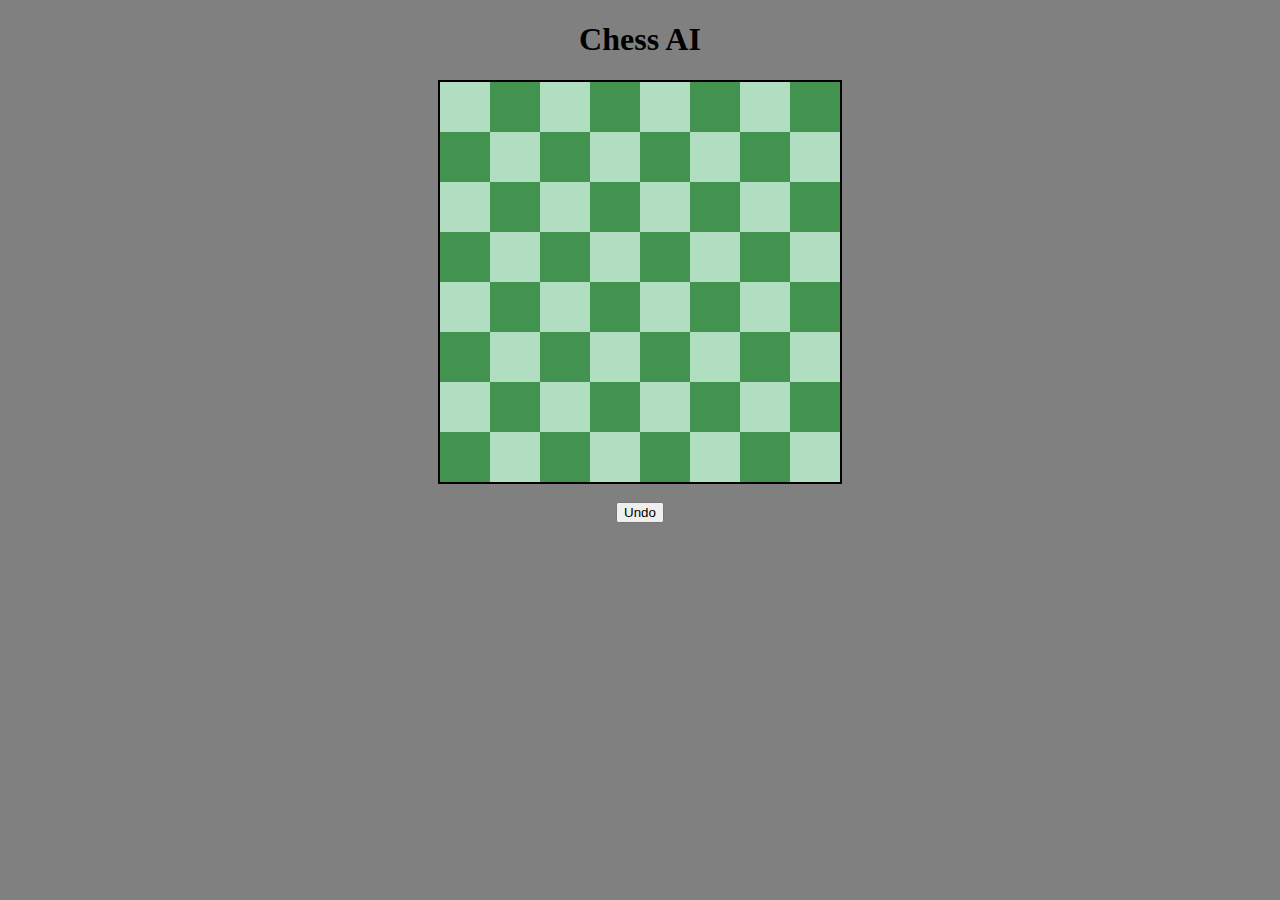
<file: index.html>
<!DOCTYPE html>
<html>
    <head>
        <title>Chess AI</title>
        <link rel="stylesheet" href="style.css" />
        <script src="https://code.jquery.com/jquery-3.5.1.min.js"></script>
    </head>
    <body onload="StartGame()">
        <h1>Chess AI</h1>
        <!--CHESS-->
        <div id="chess">
            <!-- THINKING GIF-->
            <div id="thinkGIF">
                <!-- <img src = "ThinkingGIF.gif"> -->
            </div>
            <!--CHESSBOARD-->
            <div id="chessboard">
                <div class="row">
                    <div class="white" onclick="UserMove(this.id)" id="0"><div class="pieces"></div></div>
                    <div class="bl" onclick="UserMove(this.id)" id="1"><div class="pieces"></div></div>
                    <div class="white" onclick="UserMove(this.id)" id="2"><div class="pieces"></div></div>
                    <div class="bl" onclick="UserMove(this.id)" id="3"><div class="pieces"></div></div>
                    <div class="white" onclick="UserMove(this.id)" id="4"><div class="pieces"></div></div>
                    <div class="bl" onclick="UserMove(this.id)" id="5"><div class="pieces"></div></div>
                    <div class="white" onclick="UserMove(this.id)" id="6"><div class="pieces"></div></div>
                    <div class="bl" onclick="UserMove(this.id)" id="7"><div class="pieces"></div></div>
                </div>
                <div class="row">
                    <div class="bl" onclick="UserMove(this.id)" id="8"><div class="pieces"></div></div>
                    <div class="white" onclick="UserMove(this.id)" id="9"><div class="pieces"></div></div>
                    <div class="bl" onclick="UserMove(this.id)" id="10"><div class="pieces"></div></div>
                    <div class="white" onclick="UserMove(this.id)" id="11"><div class="pieces"></div></div>
                    <div class="bl" onclick="UserMove(this.id)" id="12"><div class="pieces"></div></div>
                    <div class="white" onclick="UserMove(this.id)" id="13"><div class="pieces"></div></div>
                    <div class="bl" onclick="UserMove(this.id)" id="14"><div class="pieces"></div></div>
                    <div class="white" onclick="UserMove(this.id)" id="15"><div class="pieces"></div></div>
                </div>
                <div class="row">
                    <div class="white" onclick="UserMove(this.id)" id="16"><div class="pieces"></div></div>
                    <div class="bl" onclick="UserMove(this.id)" id="17"><div class="pieces"></div></div>
                    <div class="white" onclick="UserMove(this.id)" id="18"><div class="pieces"></div></div>
                    <div class="bl" onclick="UserMove(this.id)" id="19"><div class="pieces"></div></div>
                    <div class="white" onclick="UserMove(this.id)" id="20"><div class="pieces"></div></div>
                    <div class="bl" onclick="UserMove(this.id)" id="21"><div class="pieces"></div></div>
                    <div class="white" onclick="UserMove(this.id)" id="22"><div class="pieces"></div></div>
                    <div class="bl" onclick="UserMove(this.id)" id="23"><div class="pieces"></div></div>
                </div>
                <div class="row">
                    <div class="bl" onclick="UserMove(this.id)" id="24"><div class="pieces"></div></div>
                    <div class="white" onclick="UserMove(this.id)" id="25"><div class="pieces"></div></div>
                    <div class="bl" onclick="UserMove(this.id)" id="26"><div class="pieces"></div></div>
                    <div class="white" onclick="UserMove(this.id)" id="27"><div class="pieces"></div></div>
                    <div class="bl" onclick="UserMove(this.id)" id="28"><div class="pieces"></div></div>
                    <div class="white" onclick="UserMove(this.id)" id="29"><div class="pieces"></div></div>
                    <div class="bl" onclick="UserMove(this.id)" id="30"><div class="pieces"></div></div>
                    <div class="white" onclick="UserMove(this.id)" id="31"><div class="pieces"></div></div>
                </div>
                <div class="row">
                    <div class="white" onclick="UserMove(this.id)" id="32"><div class="pieces"></div></div>
                    <div class="bl" onclick="UserMove(this.id)" id="33"><div class="pieces"></div></div>
                    <div class="white" onclick="UserMove(this.id)" id="34"><div class="pieces"></div></div>
                    <div class="bl" onclick="UserMove(this.id)" id="35"><div class="pieces"></div></div>
                    <div class="white" onclick="UserMove(this.id)" id="36"><div class="pieces"></div></div>
                    <div class="bl" onclick="UserMove(this.id)" id="37"><div class="pieces"></div></div>
                    <div class="white" onclick="UserMove(this.id)" id="38"><div class="pieces"></div></div>
                    <div class="bl" onclick="UserMove(this.id)" id="39"><div class="pieces"></div></div>
                </div>
                <div class="row">
                    <div class="bl" onclick="UserMove(this.id)" id="40"><div class="pieces"></div></div>
                    <div class="white" onclick="UserMove(this.id)" id="41"><div class="pieces"></div></div>
                    <div class="bl" onclick="UserMove(this.id)" id="42"><div class="pieces"></div></div>
                    <div class="white" onclick="UserMove(this.id)" id="43"><div class="pieces"></div></div>
                    <div class="bl" onclick="UserMove(this.id)" id="44"><div class="pieces"></div></div>
                    <div class="white" onclick="UserMove(this.id)" id="45"><div class="pieces"></div></div>
                    <div class="bl" onclick="UserMove(this.id)" id="46"><div class="pieces"></div></div>
                    <div class="white" onclick="UserMove(this.id)" id="47"><div class="pieces"></div></div>
                </div>
                <div class="row">
                    <div class="white" onclick="UserMove(this.id)" id="48"><div class="pieces"></div></div>
                    <div class="bl" onclick="UserMove(this.id)" id="49"><div class="pieces"></div></div>
                    <div class="white" onclick="UserMove(this.id)" id="50"><div class="pieces"></div></div>
                    <div class="bl" onclick="UserMove(this.id)" id="51"><div class="pieces"></div></div>
                    <div class="white" onclick="UserMove(this.id)" id="52"><div class="pieces"></div></div>
                    <div class="bl" onclick="UserMove(this.id)" id="53"><div class="pieces"></div></div>
                    <div class="white" onclick="UserMove(this.id)" id="54"><div class="pieces"></div></div>
                    <div class="bl" onclick="UserMove(this.id)" id="55"><div class="pieces"></div></div>
                </div>
                <div class="row">
                    <div class="bl" onclick="UserMove(this.id)" id="56"><div class="pieces"></div></div>
                    <div class="white" onclick="UserMove(this.id)" id="57"><div class="pieces"></div></div>
                    <div class="bl" onclick="UserMove(this.id)" id="58"><div class="pieces"></div></div>
                    <div class="white" onclick="UserMove(this.id)" id="59"><div class="pieces"></div></div>
                    <div class="bl" onclick="UserMove(this.id)" id="60"><div class="pieces"></div></div>
                    <div class="white" onclick="UserMove(this.id)" id="61"><div class="pieces"></div></div>
                    <div class="bl" onclick="UserMove(this.id)" id="62"><div class="pieces"></div></div>
                    <div class="white" onclick="UserMove(this.id)" id="63"><div class="pieces"></div></div>
                </div>
            </div>
            <!--END CHESSBOARD-->

            <!--PROMOTION-->
            <!--White pieces-->
            <div id="promoteToW">
                <div class="promote wQ" id="q" onclick="PromoteToThis(this.id)" title="Promote to a queen"></div>
                <div class="promote wR" id="r" onclick="PromoteToThis(this.id)" title="Promote to a rook"></div>
                <div class="promote wB" id="b" onclick="PromoteToThis(this.id)" title="Promote to a bishop"></div>
                <div class="promote wN" id="n" onclick="PromoteToThis(this.id)" title="Promote to a knight"></div>
            </div>
            <!-- black pieces -->
            <div id="promoteToB">
                <div class="promote bQ" id="Q" onclick="PromoteToThis(this.id)" title="Promote to a queen"></div>
                <div class="promote bR" id="R" onclick="PromoteToThis(this.id)" title="Promote to a rook"></div>
                <div class="promote bB" id="B" onclick="PromoteToThis(this.id)" title="Promote to a bishop"></div>
                <div class="promote bN" id="N" onclick="PromoteToThis(this.id)" title="Promote to a knight"></div>
            </div>
            <!--END PROMOTION-->
        </div>
        <!--END CHESS -->

        <!--UNDO-->
        <br>
        <button id="undo" onclick="BackMove()">Undo</button>
        <!--END UNDO-->

        <script src="vars.js"></script>
        <script src="funcs.js"></script>
        <script src="resetFuncs.js"></script>
        <script src="board.js"></script>
        <script src="pieces.js"></script>
        <script src="pieceMoves.js"></script>
        <script src="pieceCaptures.js"></script>
        <script src="computerVars.js"></script>
        <script src="computerTree.js"></script>
        <script src="computerMoveGen.js"></script>
        <script src="computerMoveChoose.js"></script>
        <script src="1player.js"></script>
    </body>
</html>
</file>
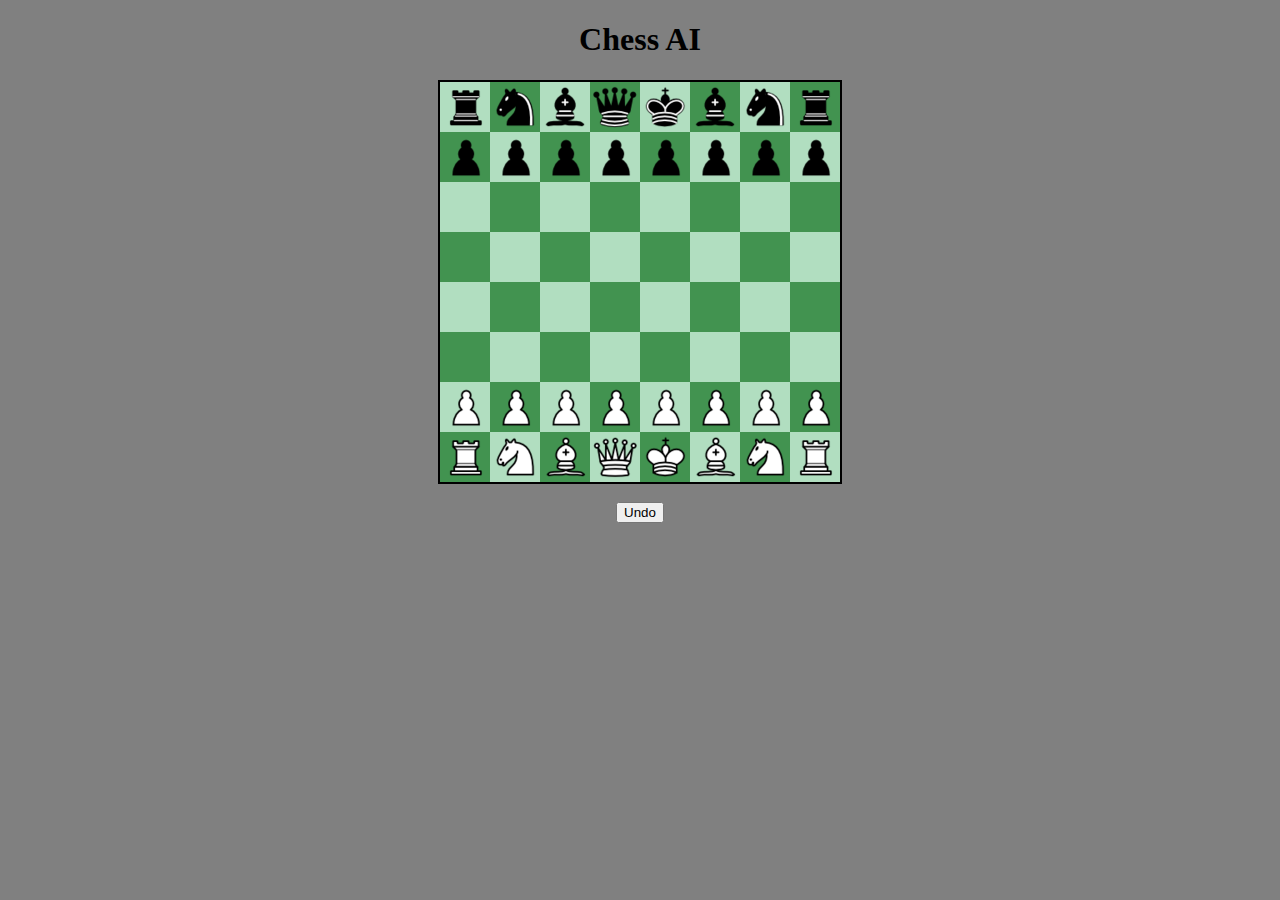
<file: 1Player.html>
<!DOCTYPE html>
<html>
    <head>
        <title>Chess AI</title>
        <link rel="stylesheet" href="style.css" />
        <script src="https://code.jquery.com/jquery-3.5.1.min.js"></script>
    </head>
    <body onload="StartGame()">
        <h1>Chess AI</h1>
        <!--CHESS-->
        <div id="chess">
            <!--THINKING GIF-->
            <div id="thinkGIF">
                <img src = "ThinkingGIF.gif">
            </div>
            <!--CHESSBOARD-->
            <div id="chessboard">
                <div class="row">
                    <div class="white" onclick="UserMove(this.id)" id="1"><div class="pieces"></div></div>
                    <div class="bl" onclick="UserMove(this.id)" id="2"><div class="pieces"></div></div>
                    <div class="white" onclick="UserMove(this.id)" id="3"><div class="pieces"></div></div>
                    <div class="bl" onclick="UserMove(this.id)" id="4"><div class="pieces"></div></div>
                    <div class="white" onclick="UserMove(this.id)" id="5"><div class="pieces"></div></div>
                    <div class="bl" onclick="UserMove(this.id)" id="6"><div class="pieces"></div></div>
                    <div class="white" onclick="UserMove(this.id)" id="7"><div class="pieces"></div></div>
                    <div class="bl" onclick="UserMove(this.id)" id="8"><div class="pieces"></div></div>
                </div>
                <div class="row">
                    <div class="bl" onclick="UserMove(this.id)" id="9"><div class="pieces"></div></div>
                    <div class="white" onclick="UserMove(this.id)" id="10"><div class="pieces"></div></div>
                    <div class="bl" onclick="UserMove(this.id)" id="11"><div class="pieces"></div></div>
                    <div class="white" onclick="UserMove(this.id)" id="12"><div class="pieces"></div></div>
                    <div class="bl" onclick="UserMove(this.id)" id="13"><div class="pieces"></div></div>
                    <div class="white" onclick="UserMove(this.id)" id="14"><div class="pieces"></div></div>
                    <div class="bl" onclick="UserMove(this.id)" id="15"><div class="pieces"></div></div>
                    <div class="white" onclick="UserMove(this.id)" id="16"><div class="pieces"></div></div>
                </div>
                <div class="row">
                    <div class="white" onclick="UserMove(this.id)" id="17"><div class="pieces"></div></div>
                    <div class="bl" onclick="UserMove(this.id)" id="18"><div class="pieces"></div></div>
                    <div class="white" onclick="UserMove(this.id)" id="19"><div class="pieces"></div></div>
                    <div class="bl" onclick="UserMove(this.id)" id="20"><div class="pieces"></div></div>
                    <div class="white" onclick="UserMove(this.id)" id="21"><div class="pieces"></div></div>
                    <div class="bl" onclick="UserMove(this.id)" id="22"><div class="pieces"></div></div>
                    <div class="white" onclick="UserMove(this.id)" id="23"><div class="pieces"></div></div>
                    <div class="bl" onclick="UserMove(this.id)" id="24"><div class="pieces"></div></div>
                </div>
                <div class="row">
                    <div class="bl" onclick="UserMove(this.id)" id="25"><div class="pieces"></div></div>
                    <div class="white" onclick="UserMove(this.id)" id="26"><div class="pieces"></div></div>
                    <div class="bl" onclick="UserMove(this.id)" id="27"><div class="pieces"></div></div>
                    <div class="white" onclick="UserMove(this.id)" id="28"><div class="pieces"></div></div>
                    <div class="bl" onclick="UserMove(this.id)" id="29"><div class="pieces"></div></div>
                    <div class="white" onclick="UserMove(this.id)" id="30"><div class="pieces"></div></div>
                    <div class="bl" onclick="UserMove(this.id)" id="31"><div class="pieces"></div></div>
                    <div class="white" onclick="UserMove(this.id)" id="32"><div class="pieces"></div></div>
                </div>
                <div class="row">
                    <div class="white" onclick="UserMove(this.id)" id="33"><div class="pieces"></div></div>
                    <div class="bl" onclick="UserMove(this.id)" id="34"><div class="pieces"></div></div>
                    <div class="white" onclick="UserMove(this.id)" id="35"><div class="pieces"></div></div>
                    <div class="bl" onclick="UserMove(this.id)" id="36"><div class="pieces"></div></div>
                    <div class="white" onclick="UserMove(this.id)" id="37"><div class="pieces"></div></div>
                    <div class="bl" onclick="UserMove(this.id)" id="38"><div class="pieces"></div></div>
                    <div class="white" onclick="UserMove(this.id)" id="39"><div class="pieces"></div></div>
                    <div class="bl" onclick="UserMove(this.id)" id="40"><div class="pieces"></div></div>
                </div>
                <div class="row">
                    <div class="bl" onclick="UserMove(this.id)" id="41"><div class="pieces"></div></div>
                    <div class="white" onclick="UserMove(this.id)" id="42"><div class="pieces"></div></div>
                    <div class="bl" onclick="UserMove(this.id)" id="43"><div class="pieces"></div></div>
                    <div class="white" onclick="UserMove(this.id)" id="44"><div class="pieces"></div></div>
                    <div class="bl" onclick="UserMove(this.id)" id="45"><div class="pieces"></div></div>
                    <div class="white" onclick="UserMove(this.id)" id="46"><div class="pieces"></div></div>
                    <div class="bl" onclick="UserMove(this.id)" id="47"><div class="pieces"></div></div>
                    <div class="white" onclick="UserMove(this.id)" id="48"><div class="pieces"></div></div>
                </div>
                <div class="row">
                    <div class="white" onclick="UserMove(this.id)" id="49"><div class="pieces"></div></div>
                    <div class="bl" onclick="UserMove(this.id)" id="50"><div class="pieces"></div></div>
                    <div class="white" onclick="UserMove(this.id)" id="51"><div class="pieces"></div></div>
                    <div class="bl" onclick="UserMove(this.id)" id="52"><div class="pieces"></div></div>
                    <div class="white" onclick="UserMove(this.id)" id="53"><div class="pieces"></div></div>
                    <div class="bl" onclick="UserMove(this.id)" id="54"><div class="pieces"></div></div>
                    <div class="white" onclick="UserMove(this.id)" id="55"><div class="pieces"></div></div>
                    <div class="bl" onclick="UserMove(this.id)" id="56"><div class="pieces"></div></div>
                </div>
                <div class="row">
                    <div class="bl" onclick="UserMove(this.id)" id="57"><div class="pieces"></div></div>
                    <div class="white" onclick="UserMove(this.id)" id="58"><div class="pieces"></div></div>
                    <div class="bl" onclick="UserMove(this.id)" id="59"><div class="pieces"></div></div>
                    <div class="white" onclick="UserMove(this.id)" id="60"><div class="pieces"></div></div>
                    <div class="bl" onclick="UserMove(this.id)" id="61"><div class="pieces"></div></div>
                    <div class="white" onclick="UserMove(this.id)" id="62"><div class="pieces"></div></div>
                    <div class="bl" onclick="UserMove(this.id)" id="63"><div class="pieces"></div></div>
                    <div class="white" onclick="UserMove(this.id)" id="64"><div class="pieces"></div></div>
                </div>
            </div>
            <!--END CHESSBOARD-->

            <!--PROMOTION-->
            <!--White pieces-->
            <div id="promoteToW">
                <div class="promote wQ" id="q" onclick="PromoteToThis(this)" title="Promote to a queen"></div>
                <div class="promote wR" id="r" onclick="PromoteToThis(this)" title="Promote to a rook"></div>
                <div class="promote wB" id="b" onclick="PromoteToThis(this)" title="Promote to a bishop"></div>
                <div class="promote wN" id="n" onclick="PromoteToThis(this)" title="Promote to a knight"></div>
            </div>
            <!--black pieces-->
            <div id="promoteToB">
                <div class="promote bQ" id="Q" onclick="PromoteToThis(this)" title="Promote to a queen"></div>
                <div class="promote bR" id="R" onclick="PromoteToThis(this)" title="Promote to a rook"></div>
                <div class="promote bB" id="B" onclick="PromoteToThis(this)" title="Promote to a bishop"></div>
                <div class="promote bN" id="N" onclick="PromoteToThis(this)" title="Promote to a knight"></div>
            </div>
            <!--END PROMOTION-->
        </div>
        <!--END CHESS-->

        <!--UNDO-->
        <br>
        <button id="undo" onclick="BackMove()">Undo</button>
        <!--END UNDO-->

        <script src="variables.js"></script>
        <script src="functions.js"></script>
        <script src="pieceMoves.js"></script>
        <script src="pieceCaptures.js"></script>
        <script src="computerFunctions.js"></script>
        <script src="computer.js"></script>
        <script src="1Player.js"></script>
    </body>
</html>
</file>
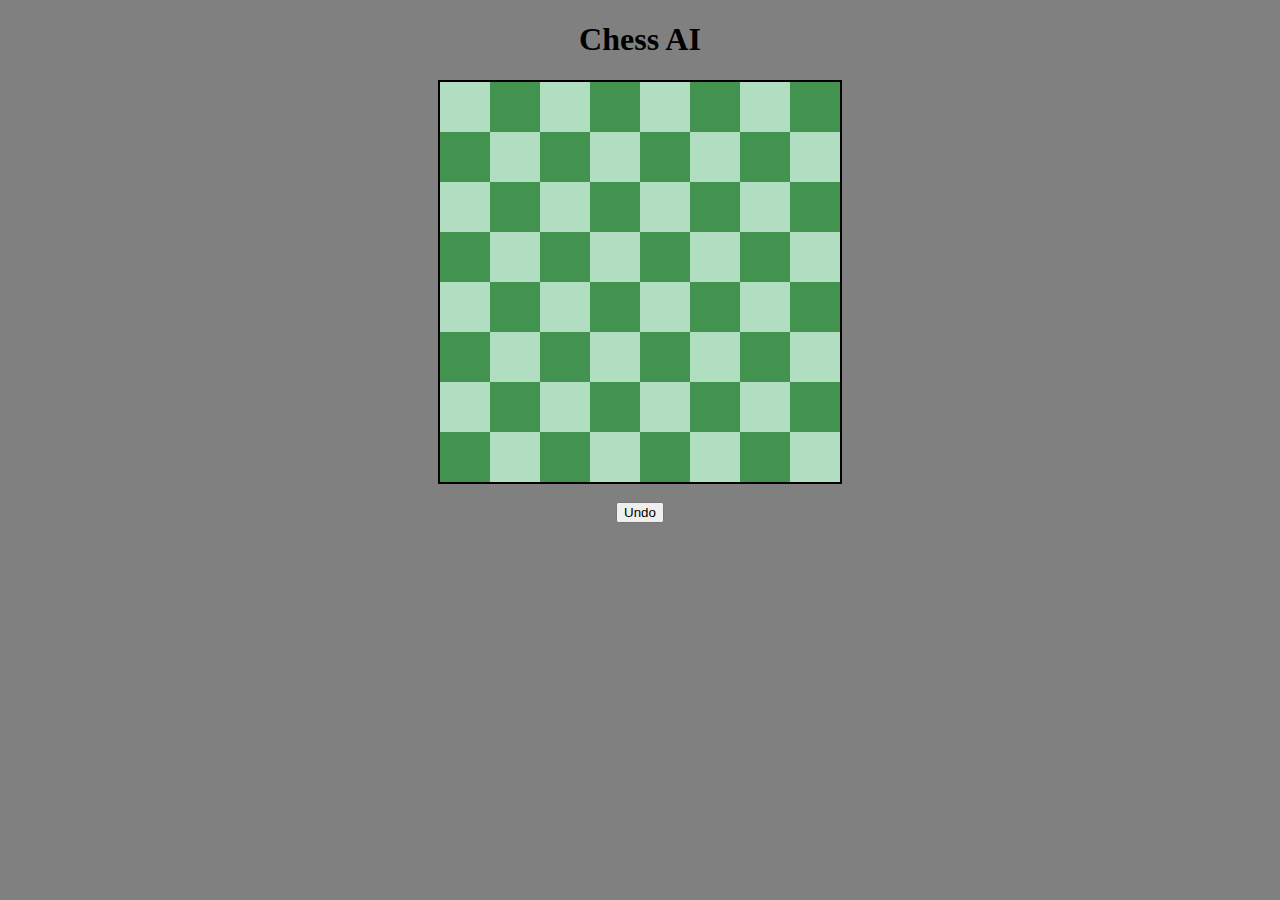
<file: 2Player.html>
<!DOCTYPE html>
<html>
    <head>
        <title>Chess AI</title>
        <link rel="stylesheet" href="style.css" />
        <script src="https://code.jquery.com/jquery-3.5.1.min.js"></script>
    </head>
    <body onload="StartGame()">
        <h1>Chess AI</h1>
        <!--CHESS-->
        <div id="chess">
            <!--CHESSBOARD-->
            <div id="chessboard">
                <div class="row">
                    <div class="white" onclick="UserMove(this.id)" id="1"><div class="pieces"></div></div>
                    <div class="bl" onclick="UserMove(this.id)" id="2"><div class="pieces"></div></div>
                    <div class="white" onclick="UserMove(this.id)" id="3"><div class="pieces"></div></div>
                    <div class="bl" onclick="UserMove(this.id)" id="4"><div class="pieces"></div></div>
                    <div class="white" onclick="UserMove(this.id)" id="5"><div class="pieces"></div></div>
                    <div class="bl" onclick="UserMove(this.id)" id="6"><div class="pieces"></div></div>
                    <div class="white" onclick="UserMove(this.id)" id="7"><div class="pieces"></div></div>
                    <div class="bl" onclick="UserMove(this.id)" id="8"><div class="pieces"></div></div>
                </div>
                <div class="row">
                    <div class="bl" onclick="UserMove(this.id)" id="9"><div class="pieces"></div></div>
                    <div class="white" onclick="UserMove(this.id)" id="10"><div class="pieces"></div></div>
                    <div class="bl" onclick="UserMove(this.id)" id="11"><div class="pieces"></div></div>
                    <div class="white" onclick="UserMove(this.id)" id="12"><div class="pieces"></div></div>
                    <div class="bl" onclick="UserMove(this.id)" id="13"><div class="pieces"></div></div>
                    <div class="white" onclick="UserMove(this.id)" id="14"><div class="pieces"></div></div>
                    <div class="bl" onclick="UserMove(this.id)" id="15"><div class="pieces"></div></div>
                    <div class="white" onclick="UserMove(this.id)" id="16"><div class="pieces"></div></div>
                </div>
                <div class="row">
                    <div class="white" onclick="UserMove(this.id)" id="17"><div class="pieces"></div></div>
                    <div class="bl" onclick="UserMove(this.id)" id="18"><div class="pieces"></div></div>
                    <div class="white" onclick="UserMove(this.id)" id="19"><div class="pieces"></div></div>
                    <div class="bl" onclick="UserMove(this.id)" id="20"><div class="pieces"></div></div>
                    <div class="white" onclick="UserMove(this.id)" id="21"><div class="pieces"></div></div>
                    <div class="bl" onclick="UserMove(this.id)" id="22"><div class="pieces"></div></div>
                    <div class="white" onclick="UserMove(this.id)" id="23"><div class="pieces"></div></div>
                    <div class="bl" onclick="UserMove(this.id)" id="24"><div class="pieces"></div></div>
                </div>
                <div class="row">
                    <div class="bl" onclick="UserMove(this.id)" id="25"><div class="pieces"></div></div>
                    <div class="white" onclick="UserMove(this.id)" id="26"><div class="pieces"></div></div>
                    <div class="bl" onclick="UserMove(this.id)" id="27"><div class="pieces"></div></div>
                    <div class="white" onclick="UserMove(this.id)" id="28"><div class="pieces"></div></div>
                    <div class="bl" onclick="UserMove(this.id)" id="29"><div class="pieces"></div></div>
                    <div class="white" onclick="UserMove(this.id)" id="30"><div class="pieces"></div></div>
                    <div class="bl" onclick="UserMove(this.id)" id="31"><div class="pieces"></div></div>
                    <div class="white" onclick="UserMove(this.id)" id="32"><div class="pieces"></div></div>
                </div>
                <div class="row">
                    <div class="white" onclick="UserMove(this.id)" id="33"><div class="pieces"></div></div>
                    <div class="bl" onclick="UserMove(this.id)" id="34"><div class="pieces"></div></div>
                    <div class="white" onclick="UserMove(this.id)" id="35"><div class="pieces"></div></div>
                    <div class="bl" onclick="UserMove(this.id)" id="36"><div class="pieces"></div></div>
                    <div class="white" onclick="UserMove(this.id)" id="37"><div class="pieces"></div></div>
                    <div class="bl" onclick="UserMove(this.id)" id="38"><div class="pieces"></div></div>
                    <div class="white" onclick="UserMove(this.id)" id="39"><div class="pieces"></div></div>
                    <div class="bl" onclick="UserMove(this.id)" id="40"><div class="pieces"></div></div>
                </div>
                <div class="row">
                    <div class="bl" onclick="UserMove(this.id)" id="41"><div class="pieces"></div></div>
                    <div class="white" onclick="UserMove(this.id)" id="42"><div class="pieces"></div></div>
                    <div class="bl" onclick="UserMove(this.id)" id="43"><div class="pieces"></div></div>
                    <div class="white" onclick="UserMove(this.id)" id="44"><div class="pieces"></div></div>
                    <div class="bl" onclick="UserMove(this.id)" id="45"><div class="pieces"></div></div>
                    <div class="white" onclick="UserMove(this.id)" id="46"><div class="pieces"></div></div>
                    <div class="bl" onclick="UserMove(this.id)" id="47"><div class="pieces"></div></div>
                    <div class="white" onclick="UserMove(this.id)" id="48"><div class="pieces"></div></div>
                </div>
                <div class="row">
                    <div class="white" onclick="UserMove(this.id)" id="49"><div class="pieces"></div></div>
                    <div class="bl" onclick="UserMove(this.id)" id="50"><div class="pieces"></div></div>
                    <div class="white" onclick="UserMove(this.id)" id="51"><div class="pieces"></div></div>
                    <div class="bl" onclick="UserMove(this.id)" id="52"><div class="pieces"></div></div>
                    <div class="white" onclick="UserMove(this.id)" id="53"><div class="pieces"></div></div>
                    <div class="bl" onclick="UserMove(this.id)" id="54"><div class="pieces"></div></div>
                    <div class="white" onclick="UserMove(this.id)" id="55"><div class="pieces"></div></div>
                    <div class="bl" onclick="UserMove(this.id)" id="56"><div class="pieces"></div></div>
                </div>
                <div class="row">
                    <div class="bl" onclick="UserMove(this.id)" id="57"><div class="pieces"></div></div>
                    <div class="white" onclick="UserMove(this.id)" id="58"><div class="pieces"></div></div>
                    <div class="bl" onclick="UserMove(this.id)" id="59"><div class="pieces"></div></div>
                    <div class="white" onclick="UserMove(this.id)" id="60"><div class="pieces"></div></div>
                    <div class="bl" onclick="UserMove(this.id)" id="61"><div class="pieces"></div></div>
                    <div class="white" onclick="UserMove(this.id)" id="62"><div class="pieces"></div></div>
                    <div class="bl" onclick="UserMove(this.id)" id="63"><div class="pieces"></div></div>
                    <div class="white" onclick="UserMove(this.id)" id="64"><div class="pieces"></div></div>
                </div>
            </div>
            <!--END CHESSBOARD-->

            <!--PROMOTION-->
            <!--White pieces-->
            <div id="promoteToW">
                <div class="promote wQ" id="wQ" onclick="PromoteToThis(this)" title="Promote to a queen"></div>
                <div class="promote wR" id="wR" onclick="PromoteToThis(this)" title="Promote to a rook"></div>
                <div class="promote wB" id="wB" onclick="PromoteToThis(this)" title="Promote to a bishop"></div>
                <div class="promote wN" id="wN" onclick="PromoteToThis(this)" title="Promote to a knight"></div>
            </div>
            <!--black pieces-->
            <div id="promoteToB">
                <div class="promote bQ" id="bQ" onclick="PromoteToThis(this)" title="Promote to a queen"></div>
                <div class="promote bR" id="bR" onclick="PromoteToThis(this)" title="Promote to a rook"></div>
                <div class="promote bB" id="bB" onclick="PromoteToThis(this)" title="Promote to a bishop"></div>
                <div class="promote bN" id="bN" onclick="PromoteToThis(this)" title="Promote to a knight"></div>
            </div>
            <!--END PROMOTION-->
        </div>
        <!--END CHESS-->

        <!--UNDO-->
        <br>
        <button id="undo" onclick="BackMove()">Undo</button>
        <!--END UNDO-->

        <script src="variables.js"></script>
        <script src="functions.js"></script>
        <script src="pieceMoves.js"></script>
        <!-- <script src="pieceCaptures.js"></script> -->
        <!-- <script src="computerFunctions.js"></script>
        <script src="computer.js"></script> -->
        <script src="2Player.js"></script>
    </body>
</html>
</file>
<file: style.css>
body{
    background: grey;
    margin: 0;
    padding: 0;
    text-align: center;
}

/*CHESS*/
#chess {
    display: flex;
    flex-direction: row;
    justify-content: center;
}

/*CHESSBOARD*/
#chessboard{
    /* display: flex;
    flex-direction: column; */
    z-index: 10;
    /* margin-top: -120px; */
    border: 2px solid black;
}

.row{
    display: flex;
    justify-content: center;
    flex-direction: row;
}

.white{
    background: rgba(185, 238, 203, 0.849);
    width: 50px;
    height: 50px;
    /* border: 0.5px solid black; */
}

.bl{
    background: rgba(49, 153, 67, 0.781);
    width: 50px;
    height: 50px;
    /* border: 0.5px solid black; */
}

.highlight {
    filter: brightness(50%);
}

/*THINKING GIF*/
#thinkGIF {
    margin-left: -100px;
    display: none;    
}

#thinkGIF img{
    width: 100px;
    height: 100px;
}

/* .invis{
    background: none;
    width: 60px;
    height: 60px;
} */

/*PIECES*/
.pieces{
    width: 50px;
    height: 50px;
    z-index: 20;
}

.wP{
    background: url("pawnW.png");
}

.bP{
    background: url("pawnB.png");
}

.wN{
    background: url("knightW.png");
}

.bN{
    background: url("knightB.png");
}

.wB{
    background: url("bishopW.png");
}

.bB{
    background: url("bishopB.png");
}

.wR{
    background: url("rookW.png");
}

.bR{
    background: url("rookB.png");
}

.wQ{
    background: url("queenW.png");
}

.bQ{
    background: url("queenB.png");
}

.wK{
    background: url("kingW.png");
}

.bK{
    background: url("kingB.png");
}

/*PROMOTE*/
#promoteToW {
    width: 100px;
    height: 260px;
    margin: 20px;
    margin-right: -125px;
    border: 2px solid black;
    justify-content: center;
    flex-direction: column;
    align-items: center;
    display: none;
}

#promoteToB {
    width: 100px;
    height: 260px;
    margin: 20px;
    margin-right: -125px;
    border: 2px solid black;
    justify-content: center;
    flex-direction: column;
    align-items: center;
    display: none;
}

.promote {
    width: 60px;
    height: 60px;
}
</file>
